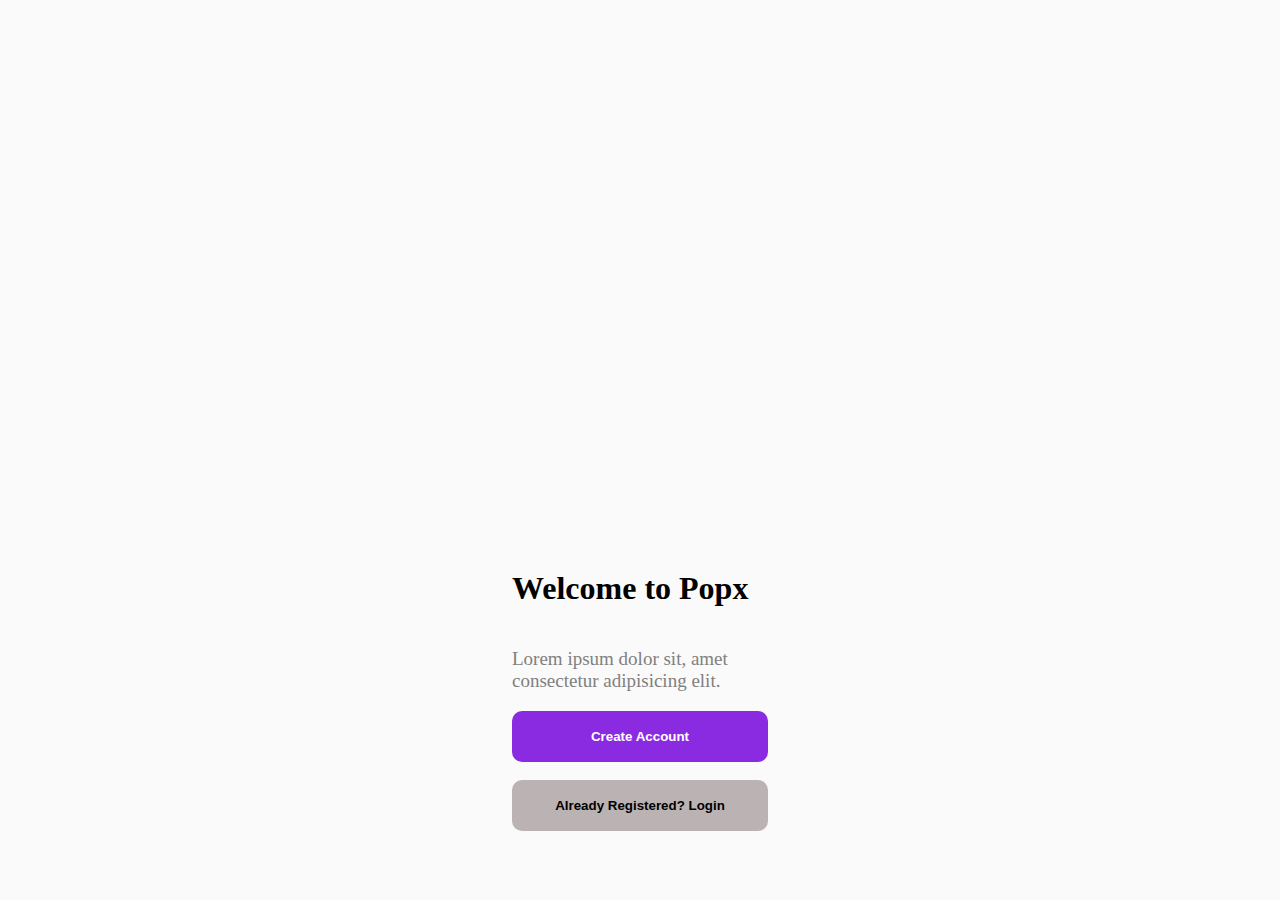
<file: index.html>
<!DOCTYPE html>
<html lang="en">

<head>
    <meta charset="UTF-8">
    <meta http-equiv="X-UA-Compatible" content="IE=edge">
    <meta name="viewport" content="width=device-width, initial-scale=1.0">
    <link rel="stylesheet" href="styles.css">
    <title>landing screen</title>
    <style>
        body {
            background-color: #fafafa;
        }
    </style>
</head>

<body>
    <div class="content">
        <h1>Welcome to Popx</h1>
        <p>Lorem ipsum dolor sit, amet consectetur adipisicing elit.</p>
        <div class="login-or-create">
            <button type="submit" class="create" onclick="window.location.href = 'loginpage.html'"><b>Create
                    Account</b></button>
            <button type="button" class="login" onclick="window.location.href = 'signin.html'"><b>Already Registered?
                    Login</b></button>
        </div>
    </div>



</body>

</html>
</file>
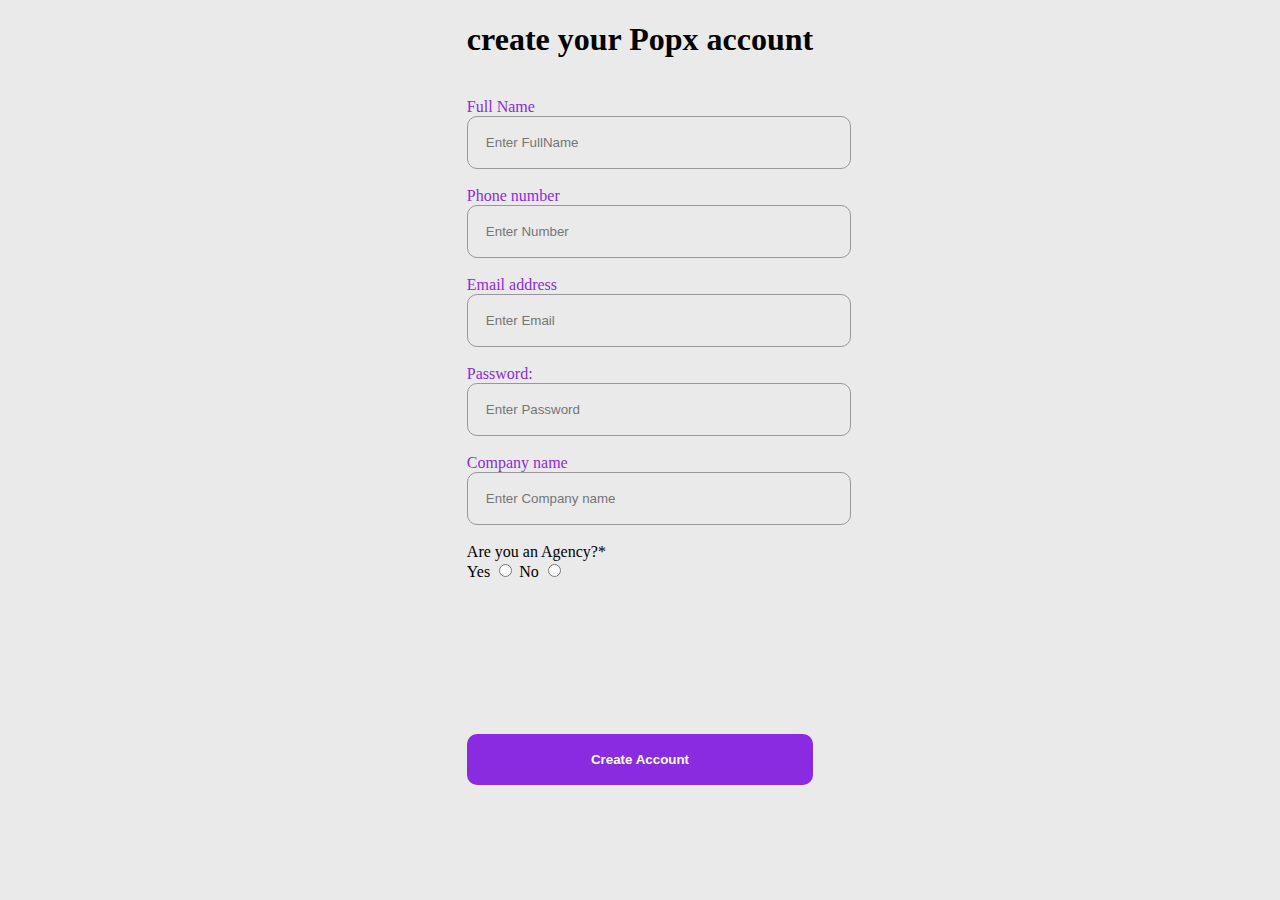
<file: loginpage.html>
<!DOCTYPE html>
<html lang="en">

<head>
    <meta charset="UTF-8">
    <meta http-equiv="X-UA-Compatible" content="IE=edge">
    <meta name="viewport" content="width=device-width, initial-scale=1.0">
    <link rel="stylesheet" href="styles.css">
    <title>NEW ACCOUNT</title>
    <style>
        body {
            background-color: #eaeaea;
        }
        .textcolor{
            color:blueviolet;
        }
    </style>
</head>

<body>
    <section class="login-container">
        <h1>create your Popx account</h1>
        <div>
            <lable for="name" class="textcolor">Full Name</lable><br>
            <input type="text" name="name" id="name" required class="input" placeholder="Enter FullName">
        </div>
        <div>
            <lable for="number" class="textcolor">Phone number</lable><br>
            <input type="number" id="number" placeholder="Enter Number" required>
        </div>
        <div>
            <lable for="email" class="textcolor">Email address</lable><br>
            <input type="email" id="email" placeholder="Enter Email" required>
        </div>
        <div>
            <lable for="password" class="textcolor">Password:</lable><br>
            <input type="password" id="password" placeholder="Enter Password" required>
        </div>
        <div>
            <lable for="comname" class="textcolor">Company name</lable><br>
            <input type="text" id="comname" placeholder="Enter Company name" required>
        </div>
        <div>
            <lable>Are you an Agency?*</lable>
            <div>
            <lable for="yes">Yes</lable>
            <input type="radio" name="yesorno" id="yes">
            <lable for="no">No</lable>
            <input type="radio" id="no" name="yesorno">
             </div>
        </div>
        <br>
        <button type="submit" class="createlogin" onclick="window.location.href = 'final.html'"><b>Create
                Account</b></button>
    </section>
</body>

</html>
</file>
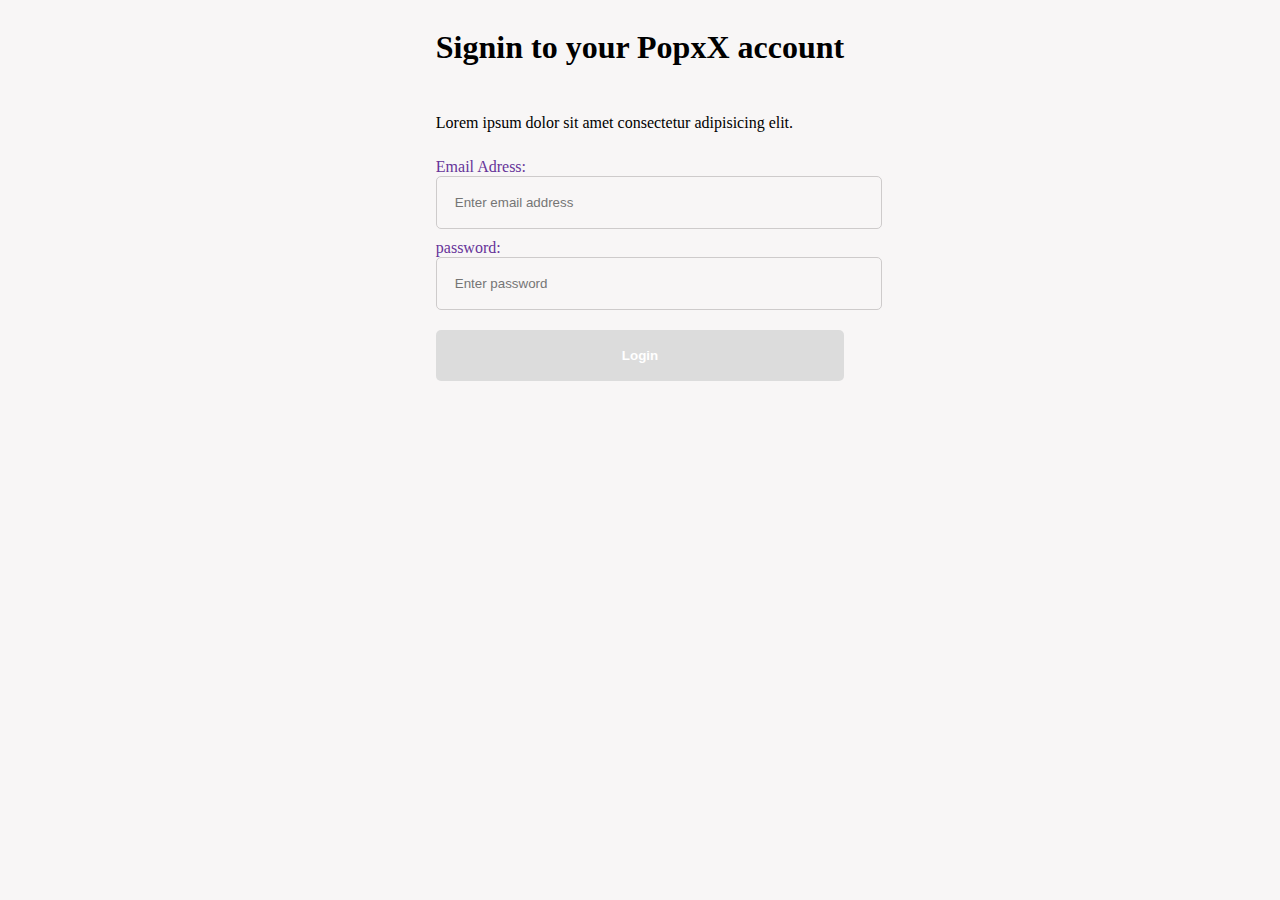
<file: signin.html>
<!DOCTYPE html>
<html lang="en">

<head>
    <meta charset="UTF-8">
    <meta http-equiv="X-UA-Compatible" content="IE=edge">
    <meta name="viewport" content="width=device-width, initial-scale=1.0">
    <title>Document</title>
    <link href="https://cdn.jsdelivr.net/npm/bootstrap@5.3.0-alpha2/dist/css/bootstrap.min.css" rel="stylesheet" integrity="sha384-aFq/bzH65dt+w6FI2ooMVUpc+21e0SRygnTpmBvdBgSdnuTN7QbdgL+OapgHtvPp" crossorigin="anonymous">
   <style>
        .newsec {
            display: grid;
            justify-content: center;
            gap: 10px;
        }

        input,
        button {
            padding: 2vh;
            border-radius: 5px;
            width: 100%;
            background-color: #f8f6f6;
            border: 1px solid rgb(206, 203, 203);
        }
        button {
            padding: 2vh;
            border: none;
            margin-top: 10px;
            background: gainsboro;
        }
        .textcolor{
            color: rebeccapurple
        }
        body {
            background-color: #f8f6f6;
        }
    </style>
</head>

<body>
    <section class="newsec">

        <h1>Signin to your PopxX account</h1>
        <p>Lorem ipsum dolor sit amet consectetur adipisicing elit.</p>

        <div>
            <label for="email" class="textcolor">Email Adress:</label><br>
            <input type="email" id="email" placeholder="Enter email address">
        </div>
        <div>
            <label for="password" class="textcolor">password:</label><br>
            <input type="password" placeholder="Enter password">
        </div>

        <button type="submit" class="createlogin" onclick="window.location.href = 'final.html'"><b
                style="color: white;">Login</b></button>

    <script src="https://cdn.jsdelivr.net/npm/bootstrap@5.3.0-alpha2/dist/js/bootstrap.bundle.min.js" integrity="sha384-qKXV1j0HvMUeCBQ+QVp7JcfGl760yU08IQ+GpUo5hlbpg51QRiuqHAJz8+BrxE/N" crossorigin="anonymous"></script>

    </section>
</body>

</html>
</file>
<file: styles.css>
body {
    margin: 0;
    padding: 0;
}

.content {
    display: flex;
    flex-flow: column;
    justify-content: space-between;
    position: absolute;
    bottom: 0;
    padding: 0 40vw;
    padding-bottom: 4vw;
}

.content>p {
    font-size: 19px;
    color: grey;
}

.login-or-create {
    display: flex;
    flex-flow: column wrap;
}

.login-or-create>button {
    padding: 2vh;
    margin-bottom: 2vh;
    border-radius: 10px;
    border-color: white;
    border: none;

}

.login-or-create>.create {
    background-color: blueviolet;
    color: white;
}

.login-or-create>.login {
    background-color: rgb(187, 179, 179);
}

@media (max-width: 600px) {
   .content{
    padding: 0 10vw;
}
}
@media (max-width: 1000px) {
    .content{
     padding: 0 20vw;
 }
 }

/* login new account */
.login-container{
    display: grid;
    justify-content: center;
    align-items: center;
}
.login-container > div{
    margin-top: 2vh;
}
label{
    color:#1473e6
}
.login-container > div > input{
    padding: 2vh;
    width: 100%;
    border: none;
    border-radius: 10px;
    background-color: #eaeaea;
    border: 1px solid  #999898;
}

.createlogin {
    background-color: blueviolet;
    color: white;
    margin-top: 15vh;
    padding: 2vh;
    border-radius: 10px;
    border: none;
}


/* finalpage */

.final>h3 {
    width: 100%;
    padding: 2vw 0;
    background: white;
    margin-left: 5%;

}

.ingcontent>img {
    display: inline-block;
    width: 15vw;
    height: 15vh;
    border-radius: 50%;
    margin-top: 10px;
}

.ingcontent {
    display: flex;
    flex-flow: row wrap;
    gap: 3vw;
}

.sec-container {
    background-color: #eaeaea;
}

.decrotation {
    border: 1px solid grey;
    border-style: dashed;
    margin-bottom: 100%;
}

.decrotation2 {
    border: 1px solid grey;
    border-style: dashed;
}

.sec-container0 {
    margin-left: 5%;
    
}

/* .sec-container0 > p{
    width: 28vw;
} */
</file>
